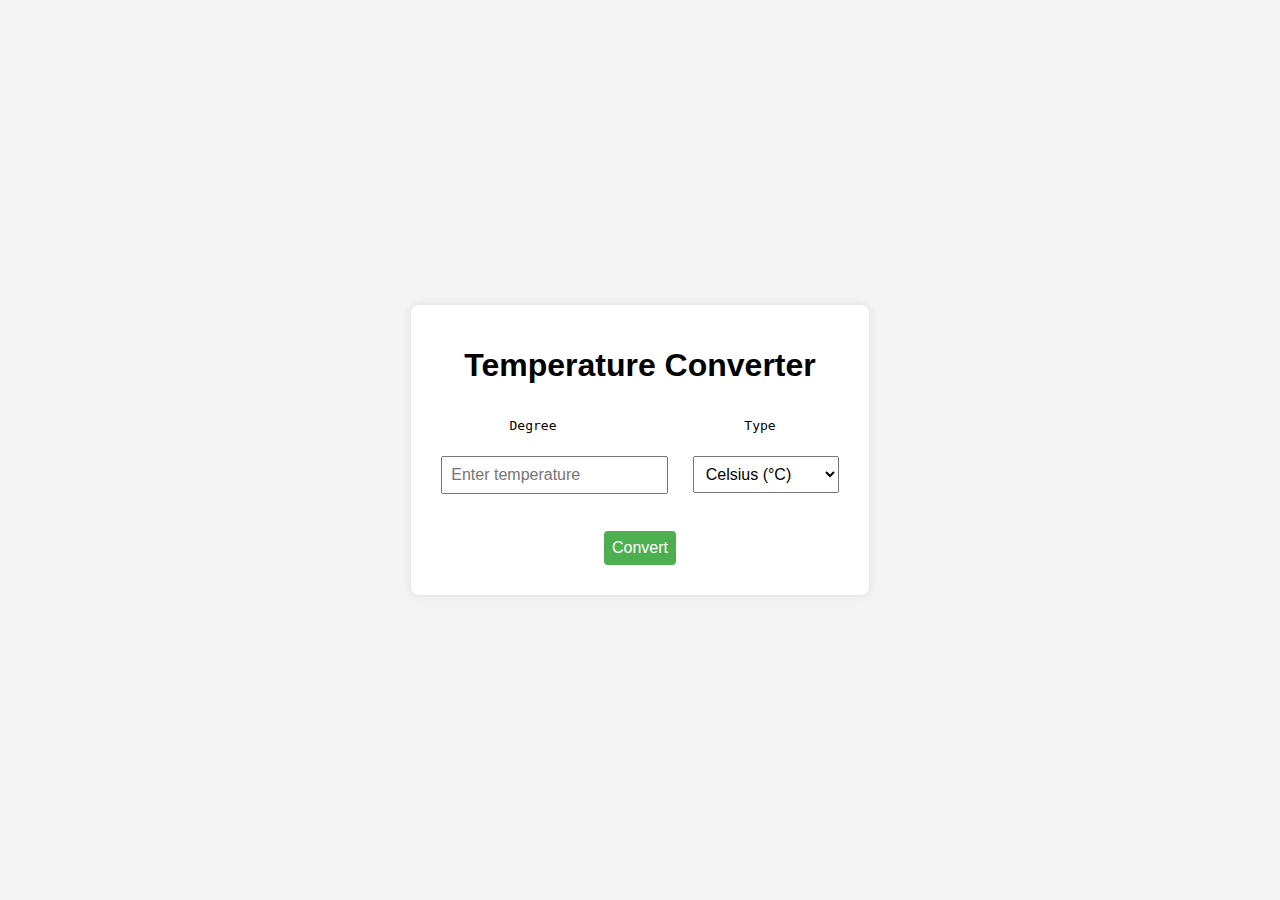
<file: Level1/task3/index.html>
<!DOCTYPE html>
<html lang="en">
<head>
    <meta charset="UTF-8">
    <meta name="viewport" content="width=device-width, initial-scale=1.0">
    <title>Temperature Converter</title>
    <style>
        body {
            font-family: Arial, sans-serif;
            background-color: #f4f4f4;
            margin: 0;
            padding: 0;
            display: flex;
            justify-content: center;
            align-items: center;
            height: 100vh;
        }

        #converter {
            background-color: #fff;
            padding: 20px;
            border-radius: 8px;
            box-shadow: 0 0 10px rgba(0, 0, 0, 0.1);
            text-align: center;
        }

        input, select, button {
            margin: 10px;
            padding: 8px;
            font-size: 16px;
        }

        button {
            background-color: #4caf50;
            color: #fff;
            cursor: pointer;
            border: none;
            border-radius: 4px;
        }

        button:hover {
            background-color: #45a049;
        }

        #result {
            font-size: 20px;
            font-weight: bold;
        }
    </style>
</head>
<body>

<div id="converter">
    <h1>Temperature Converter</h1>
    <div style="display: flex;">

    <pre>          Degree                        Type</pre>
    </div>  
    <input type="number" id="temperature" placeholder="Enter temperature" required>

    <select id="unit">
        
        <option value="celsius">Celsius (°C)</option>
            <label for="temperature">Type</label> <br>
        <option value="fahrenheit">Fahrenheit (°F)</option>
    </select>

    <h2 style="background-color: #f4f4f4; text-align: start;" id="result"> </h2>
    <button onclick="convertTemperature()">Convert</button>
</div>

<script>
    function convertTemperature() {
        var temperature = parseFloat(document.getElementById('temperature').value);
        var unit = document.getElementById('unit').value;
        var resultElement = document.getElementById('result');

        if (unit === 'celsius') {
            var result = (temperature * 9/5) + 32;
            resultElement.textContent = 'Result: ' + result.toFixed(2) + ' °F';
        } else {
            var result = (temperature - 32) * 5/9;
            resultElement.textContent = 'Result: ' + result.toFixed(2) + ' °C';
        }
    }
</script>

</body>
</html>
</file>
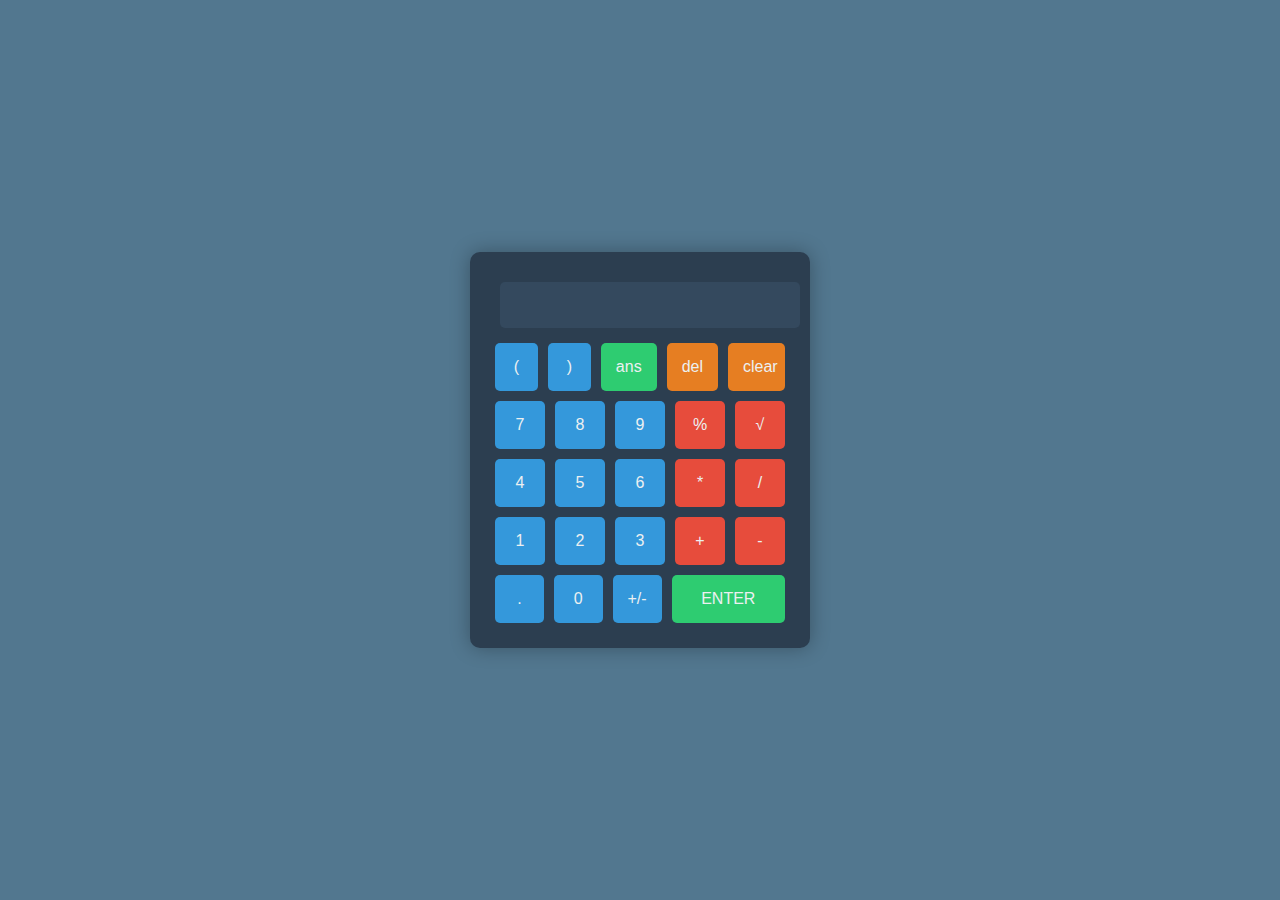
<file: level2/task4/index.html>
<!DOCTYPE html>
<html lang="en">
<head>
    <meta charset="UTF-8">
    <meta name="viewport" content="width=device-width, initial-scale=1.0">
    <title>Custom Calculator</title>
    <style>
        body {
            font-family: 'Segoe UI', Tahoma, Geneva, Verdana, sans-serif;
            background-color: #f4f4f4;
            margin: 0;
            padding: 0;
            display: flex;
            justify-content: center;
            align-items: center;
            height: 100vh;
            /* background-attachment:#74AA9C; */
            background-color:#52778f;
        }

        #calculator {
            background-color: #2c3e50;
            padding: 20px;
            border-radius: 10px;
            box-shadow: 0 0 20px rgba(0, 0, 0, 0.3);
            text-align: center;
            width: 300px;
            color: #ecf0f1;
        }

        input {
            width: calc(100% - 20px);
            padding: 10px;
            font-size: 22px;
            margin: 10px;
            border: none;
            border-radius: 5px;
            text-align: right;
            outline: none;
            background-color: #34495e;
            color: #ecf0f1;
        }

        button {
            width: 19%;
            padding: 15px;
            font-size: 16px;
            margin: 5px;
            cursor: pointer;
            border: none;
            border-radius: 5px;
            background-color: #3498db;
            color: #ecf0f1;
            transition: background-color 0.3s;
        }

        button.operator {
            background-color: #e74c3c;
        }

        button.equals {
            background-color: #2ecc71;
        }

        button.clear {
            background-color: #e67e22;
        }

        button:hover {
            background-color: #2980b9;
        }
    </style>
</head>
<body>

<div id="calculator">
    <input type="text" id="result" readonly>
    
    <div style="display: flex;">
        <button onclick="appendToResult('(')">(</button>
        <button onclick="appendToResult(')')">)</button>
        <button class="equals" onclick="calculateResult()">ans</button>
        <button class="clear" onclick="deleteLast()">del</button>
        <button class="clear" onclick="clearResult()">clear</button>
        
    </div>
    
    <div style="display: flex;">
        <button onclick="appendToResult('7')">7</button>
        <button onclick="appendToResult('8')">8</button>
        <button onclick="appendToResult('9')">9</button>
        <button class="operator" onclick="appendToResult('%')">%</button>
        <button class="operator" onclick="calculateRoot()">√</button>
    </div>
    
    <div style="display: flex;">
        <button onclick="appendToResult('4')">4</button>
        <button onclick="appendToResult('5')">5</button>
        <button onclick="appendToResult('6')">6</button>
        <button class="operator" onclick="appendToResult('*')">*</button>
        <button class="operator" onclick="appendToResult('/')">/</button>
    </div>
    
    <div style="display: flex;">
        <button onclick="appendToResult('1')">1</button>
        <button onclick="appendToResult('2')">2</button>
        <button onclick="appendToResult('3')">3</button>
        <button class="operator" onclick="appendToResult('+')">+</button>
        <button class="operator" onclick="appendToResult('-')">-</button>
    </div>

    <div style="display: flex;">
        <button onclick="appendToResult('.')">.</button>
        <button onclick="appendToResult('0')">0</button>
        <button onclick="toggleSign()">+/-</button>
        <button style="width: 150px;" class="equals" onclick="calculateResult()">ENTER</button>
    </div>

    <script>
        function appendToResult(value) {
            document.getElementById('result').value += value;
        }

        function calculateResult() {
            try {
                document.getElementById('result').value = eval(document.getElementById('result').value);
            } catch (error) {
                document.getElementById('result').value = 'Error';
            }
        }

        function clearResult() {
            document.getElementById('result').value = '';
        }

        function deleteLast() {
            var currentResult = document.getElementById('result').value;
            document.getElementById('result').value = currentResult.substring(0, currentResult.length - 1);
        }

        function calculateRoot() {
            var currentResult = document.getElementById('result').value;
            var result = Math.sqrt(eval(currentResult));
            document.getElementById('result').value = result;
        }

        function toggleSign() {
            var currentResult = document.getElementById('result').value;
            if (currentResult.charAt(0) === '-') {
                document.getElementById('result').value = currentResult.substring(1);
            } else {
                document.getElementById('result').value = '-' + currentResult;
            }
        }
    </script>
</div>

</body>
</html>
</file>
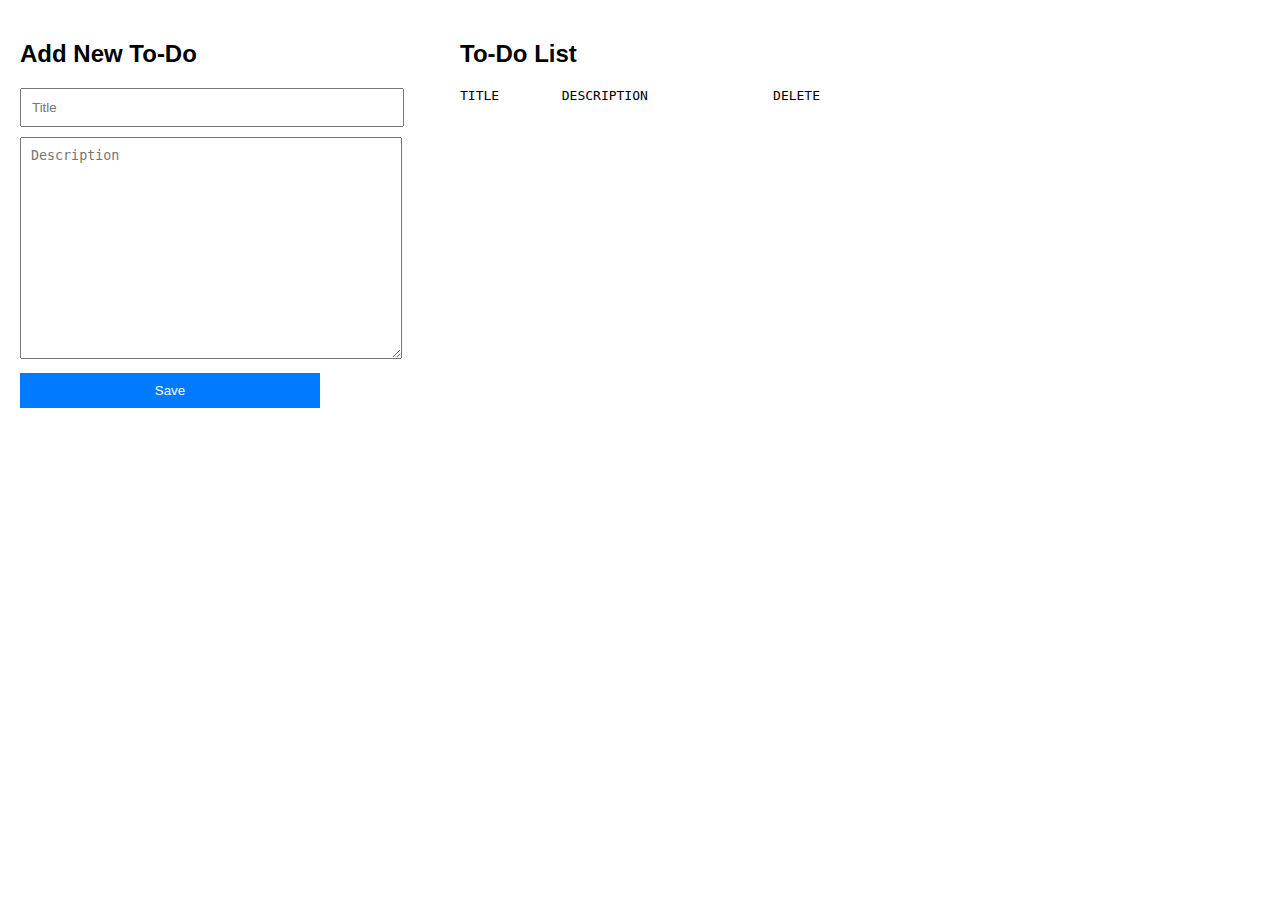
<file: level2/task6/index.html>
<!DOCTYPE html>
<html lang="en">
<head>
<meta charset="UTF-8">
<meta name="viewport" content="width=device-width, initial-scale=1.0">
<title>To-Do Application</title>
<style>
    body {
        font-family: Arial, sans-serif;
        margin: 0;
        padding: 0;
    }
    #app {
        display: flex;
        justify-content: space-around;
        align-items: flex-start;
        height: 100vh;
    }
    #left {
        flex: 1;
        padding: 20px;
    }
    #right {
        flex: 2;
        padding: 20px;
    }
    input[type="text"], textarea {
        width: 90%;
        padding: 10px;
        margin-bottom: 10px;
    }
    button {
        padding: 10px 20px;
        background-color: #007bff;
        color: #fff;
        border: none;
        cursor: pointer;
    }
    button:hover {
        background-color: #0056b3;
    }
    .todo-item {
        display: flex;
        align-items: center;
        border-bottom: 1px solid #ccc;
        padding-bottom: 10px;
        margin-bottom: 10px;
    }
    .todo-item h3 {
        margin: 0;
        margin-right: 60px; /* Increased space between title and description */
    }
    .todo-item p {
        margin: 0;
        margin-right: 20px; /* Less space between description and delete button */
    }
    .delete-btn {
        margin-left: auto;
    }
    .dec{
        height: 200px;
    }
    .save{ width: 300px;}
</style>
</head>
<body>
    <div id="app">
        <div id="left">
            <h2>Add New To-Do</h2>
            <input type="text" id="title" placeholder="Title">
            <textarea class="dec" id="description" placeholder="Description"></textarea>
            <button class="save" onclick="saveTodo()">Save</button>
        </div>
        <div id="right">
            <h2>To-Do List</h2>
            <pre>TITLE        DESCRIPTION                DELETE
            </pre>
            <div style="width: 400PX;" id="todoList"></div>
        </div>
    </div>

    <script>
        function saveTodo() {
            var title = document.getElementById('title').value;
            var description = document.getElementById('description').value;

            if (title.trim() === '' || description.trim() === '') {
                alert('Please enter both title and description.');
                return;
            }

            var todoItem = {
                title: title,
                description: description
            };

            addTodoToList(todoItem);
            clearInputs();
        }

        function addTodoToList(todoItem) {
            var todoList = document.getElementById('todoList');
            var todoDiv = document.createElement('div');
            todoDiv.classList.add('todo-item');
            todoDiv.innerHTML = '<h3>' + todoItem.title + '</h3>' +
                                '<p>' + todoItem.description + '</p>' +
                                '<button class="delete-btn" onclick="deleteTodo(this)">Delete</button>';
            todoList.appendChild(todoDiv);
        }

        function deleteTodo(btn) {
            var todoDiv = btn.parentNode;
            todoDiv.parentNode.removeChild(todoDiv);
        }

        function clearInputs() {
            document.getElementById('title').value = '';
            document.getElementById('description').value = '';
        }
    </script>
</body>
</html>
</file>
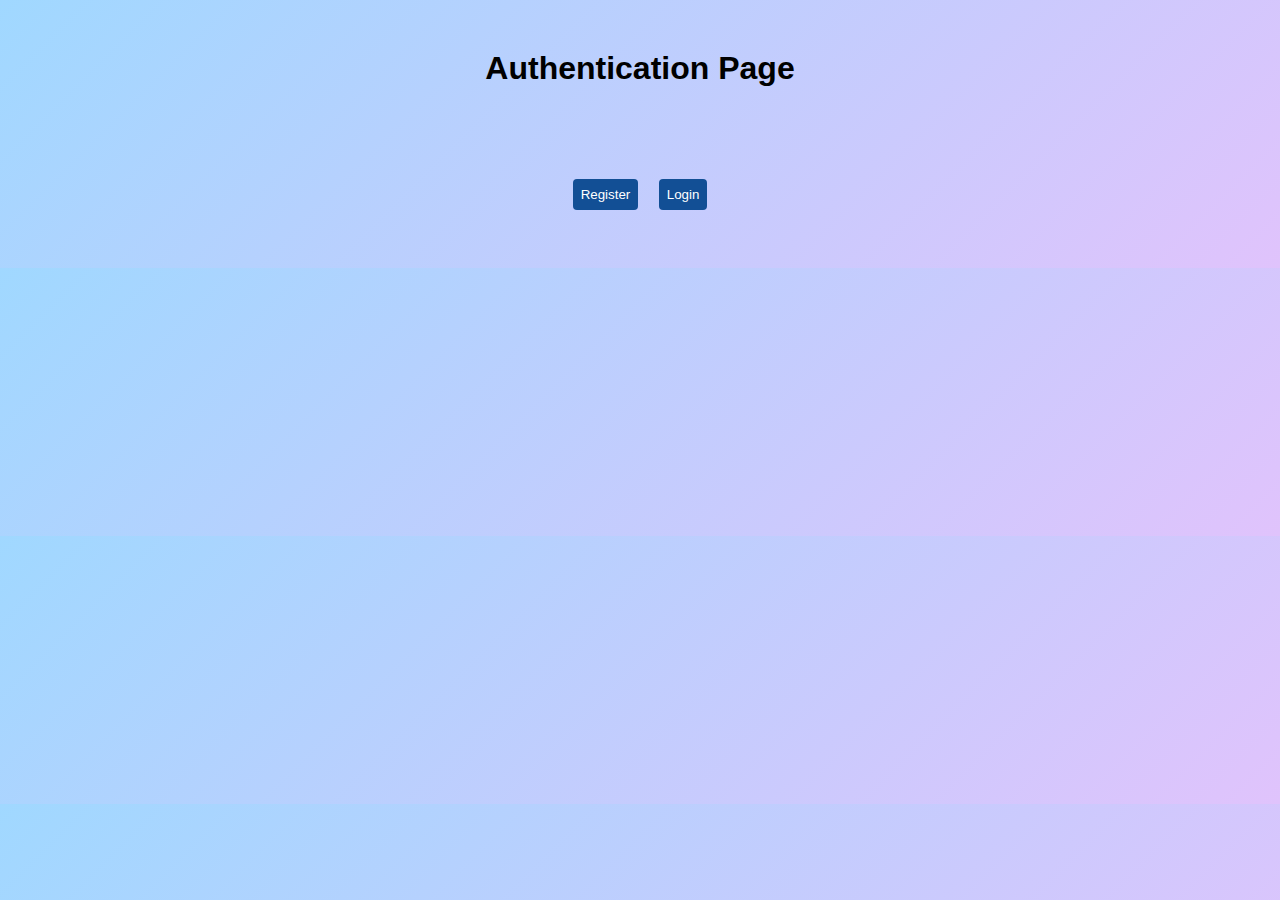
<file: level2/task7/normal/index.html>
<!DOCTYPE html>
<html lang="en">

<head>
    <meta charset="UTF-8">
    <meta name="viewport" content="width=device-width, initial-scale=1.0">
    <title>Simple Login Authentication</title>
    <style>
        body {
            /* font-family: Arial, sans-serif;
            text-align: center;
            margin: 50px;
            background: khaki; */


            font-family: Arial, sans-serif;
            text-align: center;
            margin: 50px;
            /* Apply gradient background */
            background: linear-gradient(135deg, #a0d8ff, #e0c3fc);
            /* Apply animation */
            animation: pulse 2s infinite alternate;
        }
        
        input {
            padding: 5px;
            margin: 5px;
        }
        
        .form-container {
            display: none;
            padding: 20px;
            margin: 20px;
            border: 1px solid #ddd;
            border-radius: 8px;
            box-shadow: 0 0 10px rgba(0, 0, 0, 0.1);
            background-color: #fff;
            text-align: center;
            margin-left: 30%;
            margin-right: 30%;
            background: linear-gradient(to bottom right, #ff0077, #6600ff);
        }
        
        button {
            padding: 8px;
            margin: 8px;
            cursor: pointer;
            border: none;
            border-radius: 4px;
            /* background-color: #6600ff; */
        }
        
        #registerButton,
        #loginButton {
            background-color: rgb(18, 79, 149);
            color: #fff;
        }
        
        #registerButton:hover,
        #loginButton:hover {
            color: #fff;
        }
        
        .success {
            background-color: rgb(253, 252, 251);
            color: rgb(5, 0, 1);
        }
    </style>
</head>

<body>

    <h1 style="height: 100px;">Authentication Page</h1>

    <button onclick="showRegisterForm()" id="registerButton">Register</button>
    <button onclick="showLoginForm()" id="loginButton">Login</button>

    <div class="form-container" id="registerForm">
        <h2>Register</h2>
        <label for="registerUsername">Username:</label>
        <input type="text" id="registerUsername" required>
        <br>
        <label for="registerPassword">Password:</label>
        <input type="password" id="registerPassword" required>
        <br>
        <button onclick="registerUser()" id="registerButton">Register</button>
    </div>

    <div class="form-container" id="loginForm">
        <h2>Login</h2>
        <label for="loginUsername">Username:</label>
        <input type="text" id="loginUsername" required>
        <br>
        <label for="loginPassword">Password:</label>
        <input type="password" id="loginPassword" required>
        <br>
        <button onclick="loginUser()" id="loginButton">Login</button>
    </div>

    <script>
        var userDatabase = {};

        function showRegisterForm() {
            document.getElementById('registerForm').style.display = 'block';
            document.getElementById('loginForm').style.display = 'none';
            resetFormStyles();
        }

        function showLoginForm() {
            document.getElementById('registerForm').style.display = 'none';
            document.getElementById('loginForm').style.display = 'block';
            resetFormStyles();
        }

        function resetFormStyles() {
            document.getElementById('registerForm').classList.remove('success');
            document.getElementById('loginForm').classList.remove('success');
            document.getElementById('registerButton').style.backgroundColor = 'green';
            document.getElementById('registerButton').style.color = '#fff';
            document.getElementById('loginButton').style.backgroundColor = 'green';
            document.getElementById('loginButton').style.color = '#fff';
        }

        function registerUser() {
            var registerUsername = document.getElementById('registerUsername').value;
            var registerPassword = document.getElementById('registerPassword').value;

            if (userDatabase.hasOwnProperty(registerUsername)) {
                alert('Username already exists. Choose a different username.');
                return;
            }

            userDatabase[registerUsername] = registerPassword;
            alert('Registration successful!');
            resetFormStyles();
            document.getElementById('registerForm').classList.add('success');
            document.getElementById('registerButton').style.backgroundColor = 'green';
            document.getElementById('registerButton').style.color = '#fff';
        }

        function loginUser() {
            var loginUsername = document.getElementById('loginUsername').value;
            var loginPassword = document.getElementById('loginPassword').value;

            if (!userDatabase.hasOwnProperty(loginUsername)) {
                alert('User not found. Please register first.');
                return;
            }

            if (userDatabase[loginUsername] === loginPassword) {
                alert('Login successful! Welcome, ' + loginUsername + '.');
                document.getElementById('loginForm').classList.add('success');
                document.getElementById('loginButton').style.backgroundColor = 'green';
                document.getElementById('loginButton').style.color = 'pink';
                // You can redirect the user to a secured page or perform other actions here.
            } else {
                alert('Invalid password. Please try again.');
            }
        }
    </script>

</body>

</html>
</file>
